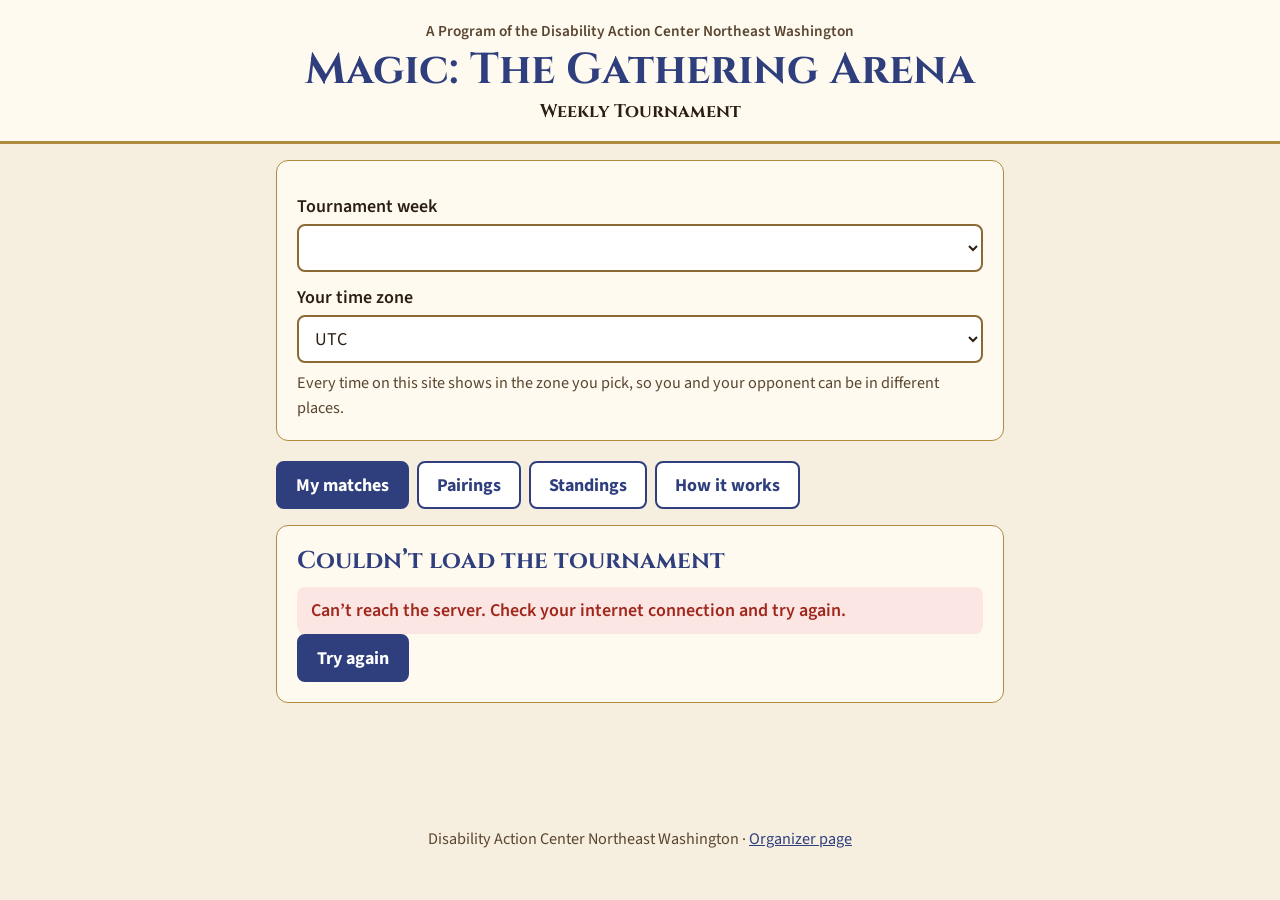
<file: index.html>
<!doctype html>
<html lang="en">
<head>
<meta charset="utf-8">
<meta name="viewport" content="width=device-width, initial-scale=1">
<title>MTG Arena Weekly Tournament | DAC NEW</title>
<meta name="description" content="Enter your availability, see your opponent, schedule your matches, and report results for the DAC NEW weekly Magic: The Gathering Arena tournament.">
<link rel="preconnect" href="https://fonts.googleapis.com">
<link rel="preconnect" href="https://fonts.gstatic.com" crossorigin>
<link rel="stylesheet" href="https://fonts.googleapis.com/css2?family=Cinzel:wght@700;800&family=Source+Sans+3:wght@400;600;700&display=swap">
<link rel="stylesheet" href="css/style.css?v=20261116c">
<script type="module" src="js/app.js?v=20261116c"></script>
</head>
<body>
<a class="skip" href="#main">Skip to main content</a>
<header class="site">
  <p class="kicker">A Program of the Disability Action Center Northeast Washington</p>
  <h1>Magic: The Gathering Arena</h1>
  <p class="sub">Weekly Tournament</p>
</header>

<main id="main" tabindex="-1">
  <div class="card">
    <label for="week">Tournament week</label>
    <select id="week"></select>
    <label for="tz">Your time zone</label>
    <select id="tz" aria-describedby="tz-note"></select>
    <p id="tz-note" class="small muted" style="margin:8px 0 0">Every time on this site shows in the zone you pick, so you and your opponent can be in different places.</p>
  </div>

  <div class="tabs" role="tablist" aria-label="Sections">
    <button role="tab" id="t-me" aria-controls="p-me" aria-selected="true">My matches</button>
    <button role="tab" id="t-pairings" aria-controls="p-pairings" aria-selected="false" tabindex="-1">Pairings</button>
    <button role="tab" id="t-standings" aria-controls="p-standings" aria-selected="false" tabindex="-1">Standings</button>
    <button role="tab" id="t-help" aria-controls="p-help" aria-selected="false" tabindex="-1">How it works</button>
  </div>

  <section role="tabpanel" id="p-me" aria-labelledby="t-me"></section>
  <section role="tabpanel" id="p-pairings" aria-labelledby="t-pairings" hidden></section>
  <section role="tabpanel" id="p-standings" aria-labelledby="t-standings" hidden></section>
  <section role="tabpanel" id="p-help" aria-labelledby="t-help" hidden>
    <div class="card stack">
      <h2>How it works</h2>
      <p id="format-help"><strong>Swiss style.</strong> Nobody gets knocked out. Each round you play someone with the same record as you, and the best record at the end of the week wins.</p>
      <p>A new tournament starts every week. The organizer picks round robin (everyone plays everyone) or Swiss (play people with the same record) depending on how many players sign up.</p>
      <p><strong>Best of three.</strong> Win two games to win the match. A match win is worth 3 points and a draw is worth 1.</p>
      <h3>Each week</h3>
      <ol>
        <li>Sign in on <strong>My matches</strong> with your name and the 4-digit PIN the organizer gave you.</li>
        <li>Tap the hours you're free that week, then save. The more hours you mark, the easier it is to find a time.</li>
        <li>When the organizer posts matches, you'll see each opponent and a few suggested times you're both free. Pick one. Once your opponent accepts, it's on the schedule.</li>
        <li>Play your match any time during the week, or with the group during the Saturday session.</li>
        <li>After the match, either player reports the result.</li>
      </ol>
      <h3>Playing on Arena</h3>
      <p>Add your Arena username on <strong>My matches</strong> so your opponent can find you. At match time, add each other as friends in MTG Arena and send a challenge set to Best of 3.</p>
      <p>Arena is free on phones, tablets, and computers.</p>
      <h3>Questions or accommodations</h3>
      <p>Contact Nathan at <a href="mailto:Nathan@DACNW.org">Nathan@DACNW.org</a> or <a href="tel:+15092969244">509-296-9244</a>. Need an accommodation to participate? Just ask.</p>
    </div>
  </section>
</main>

<footer class="site">
  <p>Disability Action Center Northeast Washington &middot; <a href="organizer.html">Organizer page</a></p>
</footer>
</body>
</html>
</file>
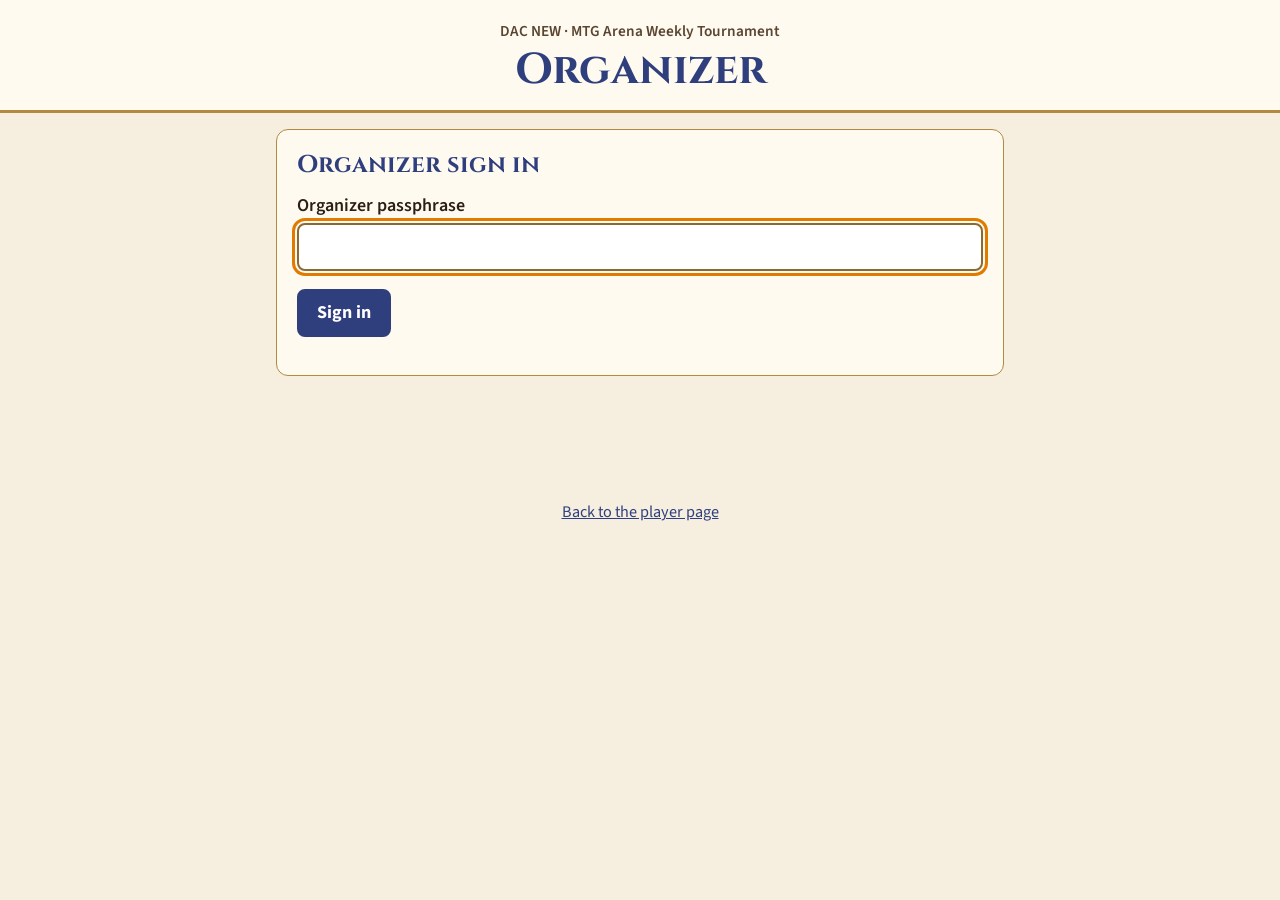
<file: organizer.html>
<!doctype html>
<html lang="en">
<head>
<meta charset="utf-8">
<meta name="viewport" content="width=device-width, initial-scale=1">
<meta name="robots" content="noindex">
<title>Organizer | MTG Arena Weekly Tournament</title>
<link rel="preconnect" href="https://fonts.googleapis.com">
<link rel="preconnect" href="https://fonts.gstatic.com" crossorigin>
<link rel="stylesheet" href="https://fonts.googleapis.com/css2?family=Cinzel:wght@700;800&family=Source+Sans+3:wght@400;600;700&display=swap">
<link rel="stylesheet" href="css/style.css?v=20261116c">
<script type="module" src="js/organizer.js?v=20261116c"></script>
</head>
<body>
<a class="skip" href="#main">Skip to main content</a>
<header class="site">
  <p class="kicker">DAC NEW &middot; MTG Arena Weekly Tournament</p>
  <h1>Organizer</h1>
</header>
<main id="main" tabindex="-1">
  <div id="signin"></div>
  <div id="app" hidden>
    <div class="tabs" role="tablist" aria-label="Organizer sections">
      <button role="tab" id="t-week" aria-controls="p-week" aria-selected="true">This week</button>
      <button role="tab" id="t-players" aria-controls="p-players" aria-selected="false" tabindex="-1">Players</button>
      <button role="tab" id="t-settings" aria-controls="p-settings" aria-selected="false" tabindex="-1">Settings</button>
    </div>
    <section role="tabpanel" id="p-week" aria-labelledby="t-week"></section>
    <section role="tabpanel" id="p-players" aria-labelledby="t-players" hidden></section>
    <section role="tabpanel" id="p-settings" aria-labelledby="t-settings" hidden></section>
  </div>
</main>
<footer class="site"><p><a href="./">Back to the player page</a></p></footer>
</body>
</html>
</file>
<file: css/style.css>
:root {
  --paper: #f6efe0;
  --card: #fffaf0;
  --ink: #2b1e12;
  --ink-soft: #5a4630;
  --accent: #2f3f7d;
  --accent-dark: #1f2b58;
  --gold: #b08a3e;
  --gold-soft: #e8d9b5;
  --ok: #1e6b3a;
  --ok-bg: #e3f2e7;
  --warn: #8a4b00;
  --warn-bg: #fdf0d8;
  --err: #a1261b;
  --err-bg: #fbe6e3;
  --radius: 12px;
  --heading: 'Cinzel', Georgia, serif;
  --body: 'Source Sans 3', system-ui, -apple-system, 'Segoe UI', sans-serif;
}

* { box-sizing: border-box; }

html { font-size: 112.5%; } /* 18px base for easy reading */

body {
  margin: 0;
  background: var(--paper);
  color: var(--ink);
  font-family: var(--body);
  line-height: 1.5;
}

a { color: var(--accent); }
a:hover { color: var(--accent-dark); }

.skip {
  position: absolute; left: -999px; top: 0;
  background: var(--accent); color: #fff; padding: 12px 16px; z-index: 10;
}
.skip:focus { left: 8px; top: 8px; }

header.site {
  background: var(--card);
  border-bottom: 3px solid var(--gold);
  padding: 20px 16px 16px;
  text-align: center;
}
header.site .kicker { margin: 0; color: var(--ink-soft); font-weight: 600; font-size: 0.85rem; }
header.site h1 {
  margin: 4px 0 0;
  font-family: var(--heading);
  color: var(--accent);
  font-size: clamp(1.6rem, 6vw, 2.4rem);
  line-height: 1.1;
}
header.site .sub { margin: 4px 0 0; font-family: var(--heading); font-weight: 700; }

main { max-width: 760px; margin: 0 auto; padding: 16px 16px 64px; }

h2, h3 { font-family: var(--heading); line-height: 1.2; }
h2 { font-size: 1.35rem; margin: 0 0 12px; color: var(--accent); }
h3 { font-size: 1.1rem; margin: 20px 0 8px; }

.card {
  background: var(--card);
  border: 1.5px solid var(--gold);
  border-radius: var(--radius);
  padding: 20px;
  margin: 0 0 20px;
}

.muted { color: var(--ink-soft); }
.small { font-size: 0.9rem; }

label { display: block; font-weight: 600; margin: 12px 0 4px; }
input, select, button { font: inherit; }

input[type="text"], input[type="password"], input[type="date"], input[type="number"], select {
  width: 100%;
  min-height: 48px;
  padding: 8px 12px;
  border: 2px solid #8a6a32;
  border-radius: 8px;
  background: #fff;
  color: var(--ink);
}

button, .button {
  display: inline-flex; align-items: center; justify-content: center; gap: 6px;
  min-height: 48px;
  padding: 8px 18px;
  border-radius: 8px;
  border: 2px solid var(--accent);
  background: var(--accent);
  color: #fff;
  font-weight: 700;
  cursor: pointer;
  text-decoration: none;
}
button:hover { background: var(--accent-dark); border-color: var(--accent-dark); }
button.secondary { background: #fff; color: var(--accent); }
button.secondary:hover { background: #eef0f8; }
button.danger { background: #fff; color: var(--err); border-color: var(--err); }
button.danger:hover { background: var(--err-bg); }
button:disabled { opacity: 0.55; cursor: not-allowed; }

:focus-visible { outline: 3px solid #e07b00; outline-offset: 2px; }

.row { display: flex; flex-wrap: wrap; gap: 10px; align-items: center; }
.row > * { flex: 0 0 auto; }
.grow { flex: 1 1 200px !important; }
.stack > * + * { margin-top: 12px; }

.status { margin: 12px 0 0; padding: 10px 14px; border-radius: 8px; font-weight: 600; }
.status[data-kind="ok"] { background: var(--ok-bg); color: var(--ok); }
.status[data-kind="error"] { background: var(--err-bg); color: var(--err); }
.status[data-kind="info"] { background: var(--gold-soft); color: var(--ink); }

.tabs { display: flex; gap: 8px; flex-wrap: wrap; margin: 0 0 16px; }
.tabs button[aria-selected="false"] { background: #fff; color: var(--accent); }

/* Availability */
.day {
  border: 1.5px solid var(--gold-soft);
  border-radius: 10px;
  padding: 12px;
  margin: 0 0 12px;
}
.day legend { font-family: var(--heading); font-weight: 700; padding: 0 6px; }
.day .quick { margin: 0 0 10px; }
.day .quick button { min-height: 40px; padding: 4px 12px; font-size: 0.9rem; }
.hours { display: grid; grid-template-columns: repeat(auto-fill, minmax(92px, 1fr)); gap: 8px; }
.hour {
  min-height: 48px;
  background: #fff;
  color: var(--ink);
  border: 2px solid #b9a27a;
  font-weight: 600;
}
.hour:hover { background: #f3ecdc; border-color: var(--accent); color: var(--ink); }
.hour[aria-pressed="true"] { background: var(--ok); border-color: var(--ok); color: #fff; }
.hour[aria-pressed="true"]::before { content: "\2713"; }
.hour.group { box-shadow: inset 0 -4px 0 var(--gold); }
.legend { display: flex; flex-wrap: wrap; gap: 16px; margin: 8px 0 16px; }
.swatch { display: inline-block; width: 18px; height: 18px; border-radius: 4px; vertical-align: -3px; margin-right: 6px; border: 2px solid #b9a27a; background: #fff; }
.swatch.on { background: var(--ok); border-color: var(--ok); }
.swatch.grp { box-shadow: inset 0 -4px 0 var(--gold); }

.sticky-save {
  position: sticky; bottom: 0;
  background: var(--card);
  border-top: 2px solid var(--gold);
  padding: 12px 0 4px;
  margin-top: 8px;
}

/* Matches */
.match { border-left: 6px solid var(--gold); padding: 12px 16px; background: #fff; border-radius: 8px; margin: 0 0 16px; }
.match.done { border-left-color: var(--ok); }
.match h3 { margin-top: 0; }
.pill { display: inline-block; padding: 2px 10px; border-radius: 12px; font-size: 0.85rem; font-weight: 700; border: 1.5px solid currentColor; }
.pill.ok { color: var(--ok); }
.pill.warn { color: var(--warn); }
.pill.info { color: var(--accent); }
.suggest { display: flex; flex-direction: column; gap: 8px; margin: 8px 0; }
.suggest button { justify-content: space-between; text-align: left; background: #fff; color: var(--ink); border-color: #8a6a32; }
.suggest button:hover { background: #f3ecdc; color: var(--ink); }
.suggest .tag { font-size: 0.85rem; font-weight: 600; color: var(--ink-soft); }

table { width: 100%; border-collapse: collapse; background: #fff; }
caption { text-align: left; font-weight: 700; padding: 0 0 8px; }
th, td { padding: 10px 8px; border-bottom: 1px solid var(--gold-soft); text-align: left; vertical-align: top; }
th { font-family: var(--heading); font-size: 0.85rem; }
td.num, th.num { text-align: right; }
.table-wrap { overflow-x: auto; }

details summary { cursor: pointer; font-weight: 700; min-height: 44px; display: flex; align-items: center; color: var(--accent); }
details summary::-webkit-details-marker { display: none; }
details summary::before { content: "\25B8"; display: inline-block; width: 1.2em; }
details[open] > summary::before { content: "\25BE"; }

footer.site { text-align: center; padding: 24px 16px; color: var(--ink-soft); font-size: 0.9rem; }

.visually-hidden {
  position: absolute; width: 1px; height: 1px; overflow: hidden;
  clip: rect(0 0 0 0); white-space: nowrap;
}

@media (prefers-reduced-motion: no-preference) {
  button { transition: background-color 0.15s, color 0.15s; }
}
</file>
